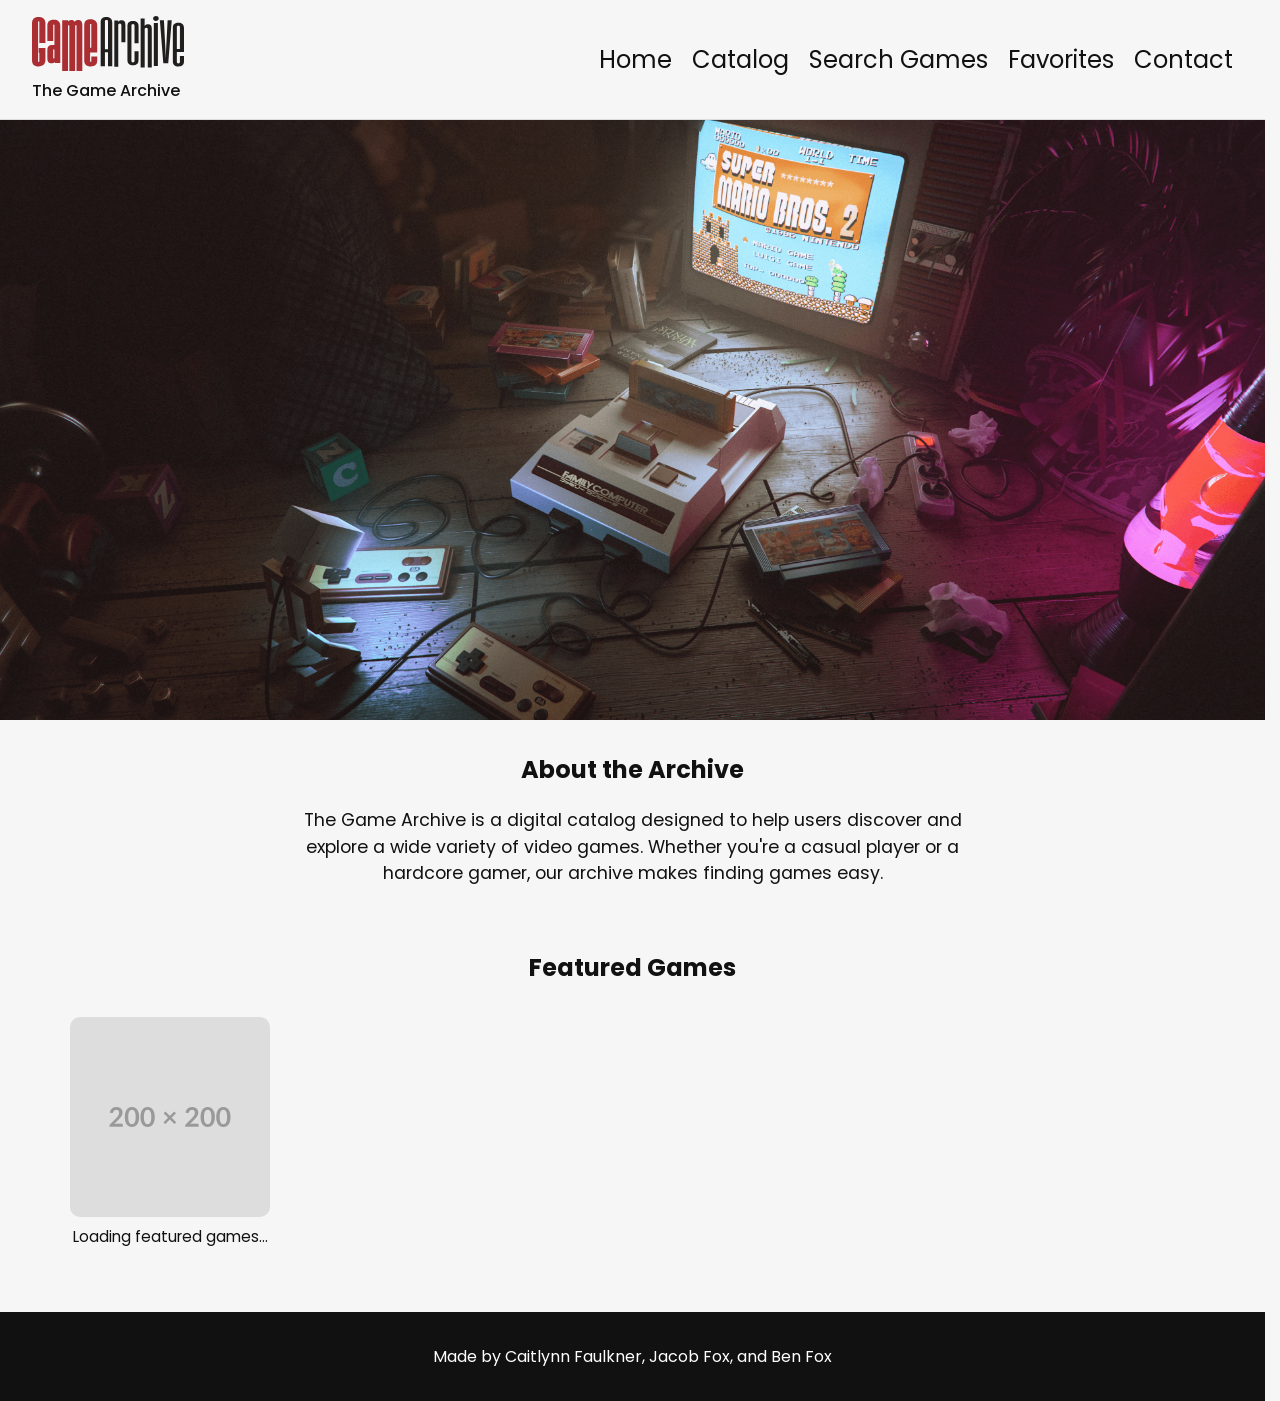
<file: index.html>
<!doctype html>
<!--
  Home page layout:
  - Shared site navigation
  - Hero banner
  - About text
  - Featured games carousel populated by index.js
-->
<html lang="en">
  <head>
    <meta charset="UTF-8" />
    <meta name="viewport" content="width=device-width, initial-scale=1.0" />
    <title>The Game Archive</title>
    <link rel="icon" href="images/favicon.svg" type="image/svg+xml" />
    <link rel="stylesheet" href="css/styles.css" />
    <link rel="preconnect" href="https://fonts.googleapis.com" />
    <link rel="preconnect" href="https://fonts.gstatic.com/" crossorigin />
    <link
      href="https://fonts.googleapis.com/css2?family=Poppins:ital,wght@0,100;0,200;0,300;0,400;0,500;0,600;0,700;0,800;0,900;1,100;1,200;1,300;1,400;1,500;1,600;1,700;1,800;1,900&display=swap"
      rel="stylesheet"
    />
  </head>

  <body>
    <!-- Shared top navigation -->
    <nav>
      <div class="logo-container">
        <img src="images/logo.svg" alt="The Game Archive Logo" class="logo" />
        <span class="logo-text">The Game Archive</span>
      </div>

      <div class="links">
        <a href="index.html" aria-current="page">Home</a>
        <a href="games.html">Catalog</a>
        <a href="search.html">Search Games</a>
        <a href="favorites.html">Favorites</a>
        <a href="contact.html">Contact</a>
      </div>
    </nav>

    <!-- Visual hero banner for the landing page -->
    <div class="hero">
      <img
        class="hero-image"
        src="images/hero.png"
        alt="Game library hero banner"
      />
    </div>

    <!-- Introductory description of the project -->
    <section class="about">
      <h2>About the Archive</h2>
      <p>
        The Game Archive is a digital catalog designed to help users discover
        and explore a wide variety of video games. Whether you're a casual
        player or a hardcore gamer, our archive makes finding games easy.
      </p>
    </section>

    <!-- Featured games carousel (dynamic content injected by JavaScript) -->
    <section class="carousel-section">
      <h2>Featured Games</h2>

      <div class="carousel">
        <div class="wrap" aria-live="polite">
          <div class="carousel-item">
            <img
              src="images/placeholder-200.png"
              alt="Loading featured games"
            />
            <p class="carousel-label">Loading featured games...</p>
          </div>
        </div>
      </div>
    </section>
    <!-- Shared footer -->
    <footer>
      <p class="footer">Made by Caitlynn Faulkner, Jacob Fox, and Ben Fox</p>
    </footer>
    <!-- Home page behavior (fetch + render featured games) -->
    <script src="js/index.js"></script>
  </body>
</html>
</file>
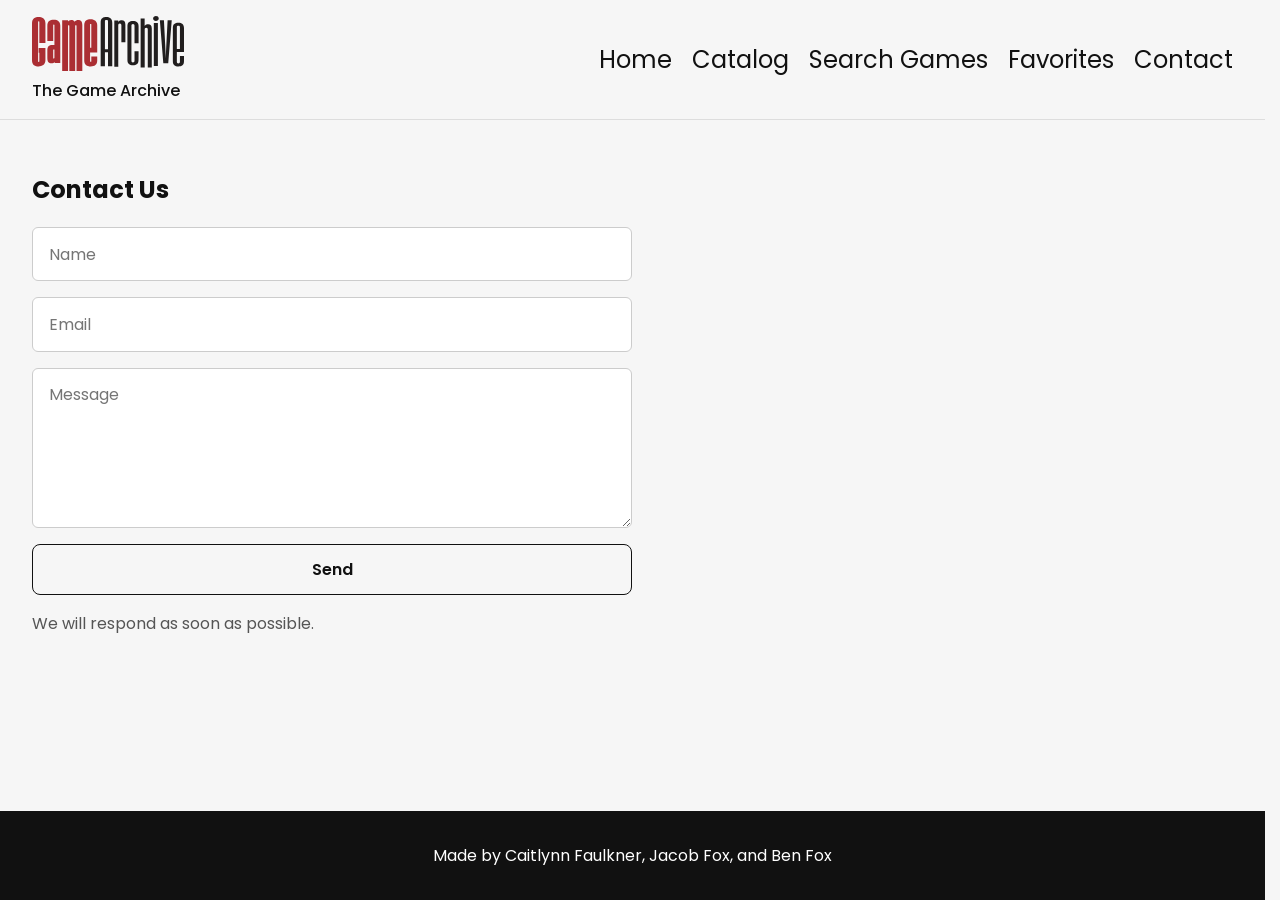
<file: contact.html>
<!doctype html>
<!--
  Contact page layout:
  - Shared navigation
  - Contact form
  - Redirects to thankyou.html after submit
-->
<html lang="en">
  <head>
    <meta charset="UTF-8" />
    <meta name="viewport" content="width=device-width, initial-scale=1.0" />
    <title>Contact | The Game Archive</title>
    <link rel="icon" href="images/favicon.svg" type="image/svg+xml" />
    <link rel="stylesheet" href="css/styles.css" />
    <link rel="preconnect" href="https://fonts.googleapis.com" />
    <link rel="preconnect" href="https://fonts.gstatic.com/" crossorigin />
    <link
      href="https://fonts.googleapis.com/css2?family=Poppins:ital,wght@0,100;0,200;0,300;0,400;0,500;0,600;0,700;0,800;0,900;1,100;1,200;1,300;1,400;1,500;1,600;1,700;1,800;1,900&display=swap"
      rel="stylesheet"
    />
  </head>

  <body>
    <!-- Shared top navigation -->
    <nav>
      <div class="logo-container">
        <img src="images/logo.svg" alt="The Game Archive Logo" class="logo" />
        <span class="logo-text">The Game Archive</span>
      </div>

      <div class="links">
        <a href="index.html">Home</a>
        <a href="games.html">Catalog</a>
        <a href="search.html">Search Games</a>
        <a href="favorites.html">Favorites</a>
        <a href="contact.html" aria-current="page">Contact</a>
      </div>
    </nav>

    <!-- Contact form content -->
    <section class="section">
      <h2>Contact Us</h2>

      <!-- Basic contact form (GET) -->
      <form action="thankyou.html" method="GET">
        <input
          id="contact-name"
          name="name"
          type="text"
          placeholder="Name"
          autocomplete="name"
          aria-label="Name"
          required
        />
        <input
          id="contact-email"
          name="email"
          type="email"
          placeholder="Email"
          autocomplete="email"
          aria-label="Email"
          required
        />
        <textarea
          id="contact-message"
          name="message"
          placeholder="Message"
          aria-label="Message"
          required
        ></textarea>
        <button type="submit" class="btn">Send</button>
      </form>

      <!-- Supplemental helper text -->
      <p class="small">We will respond as soon as possible.</p>
    </section>
    <!-- Shared footer -->
    <footer>
      <p class="footer">Made by Caitlynn Faulkner, Jacob Fox, and Ben Fox</p>
    </footer>
  </body>
</html>
</file>
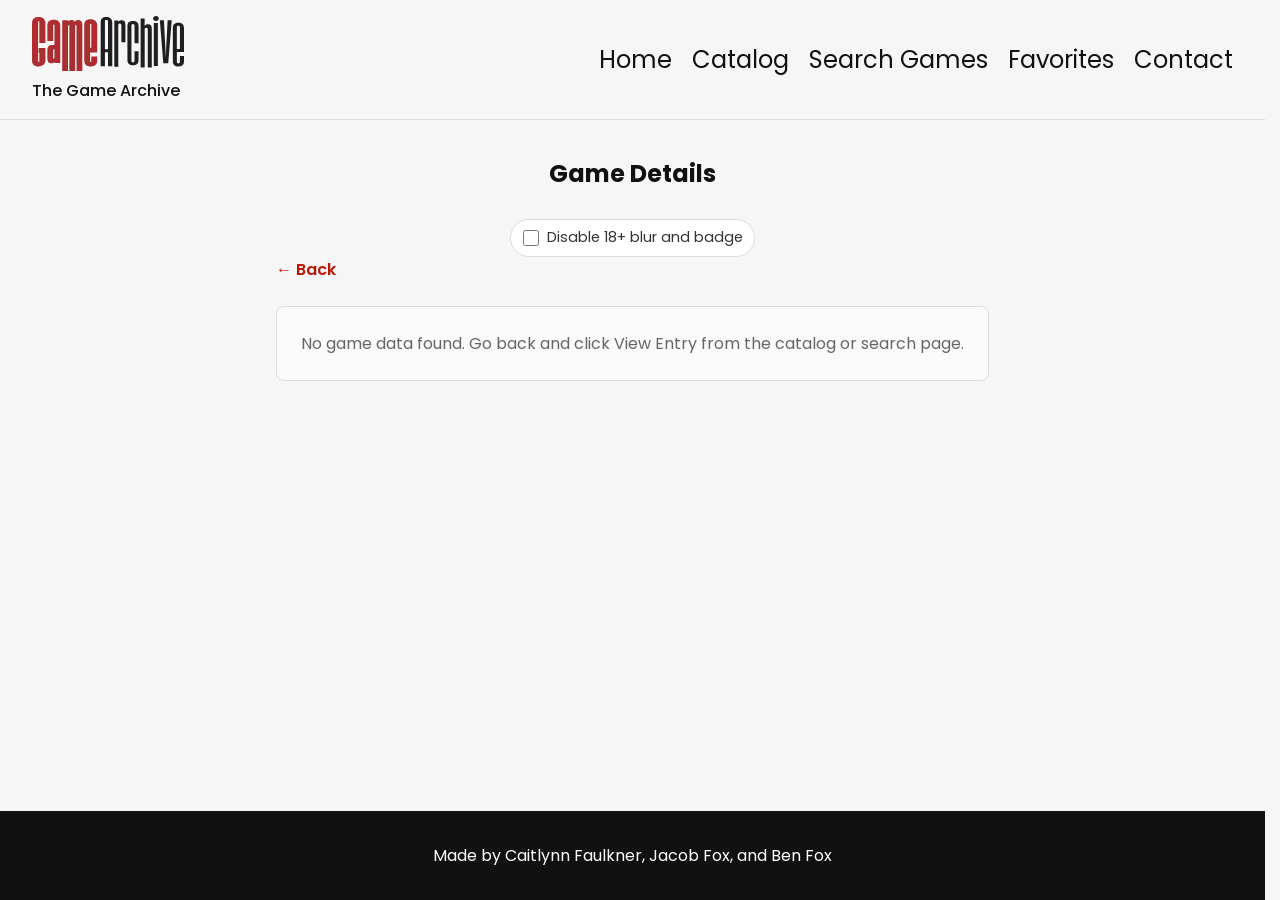
<file: gamedetails.html>
<!doctype html>
<!--
  Game details page layout:
  - Shared navigation
  - Back link controlled by gamedetails.js
  - Details panel content injected by JavaScript
-->
<html lang="en">
  <head>
    <meta charset="UTF-8" />
    <meta name="viewport" content="width=device-width, initial-scale=1.0" />
    <title>Game Details | The Game Archive</title>
    <link rel="icon" href="images/favicon.svg" type="image/svg+xml" />
    <link rel="stylesheet" href="css/styles.css" />
    <link rel="preconnect" href="https://fonts.googleapis.com" />
    <link rel="preconnect" href="https://fonts.gstatic.com/" crossorigin />
    <link
      href="https://fonts.googleapis.com/css2?family=Poppins:ital,wght@0,100;0,200;0,300;0,400;0,500;0,600;0,700;0,800;0,900;1,100;1,200;1,300;1,400;1,500;1,600;1,700;1,800;1,900&display=swap"
      rel="stylesheet"
    />
  </head>

  <body>
    <!-- Shared top navigation -->
    <nav>
      <div class="logo-container">
        <img src="images/logo.svg" alt="The Game Archive Logo" class="logo" />
        <span class="logo-text">The Game Archive</span>
      </div>

      <div class="links">
        <a href="index.html">Home</a>
        <a href="games.html">Catalog</a>
        <a href="search.html">Search Games</a>
        <a href="favorites.html">Favorites</a>
        <a href="contact.html">Contact</a>
      </div>
    </nav>

    <!-- Page title -->
    <section class="catalog-section">
      <h2>Game Details</h2>
    </section>

    <!-- Dynamic game details target -->
    <section class="details-section">
      <a href="search.html" class="back">← Back</a>
      <div id="content"></div>
    </section>

    <!-- Shared footer -->
    <footer>
      <p class="footer">Made by Caitlynn Faulkner, Jacob Fox, and Ben Fox</p>
    </footer>

    <!-- Shared adult-mask toggle + details loading logic -->
    <script src="js/adult-toggle.js"></script>
    <script src="js/gamedetails.js"></script>
  </body>
</html>
</file>
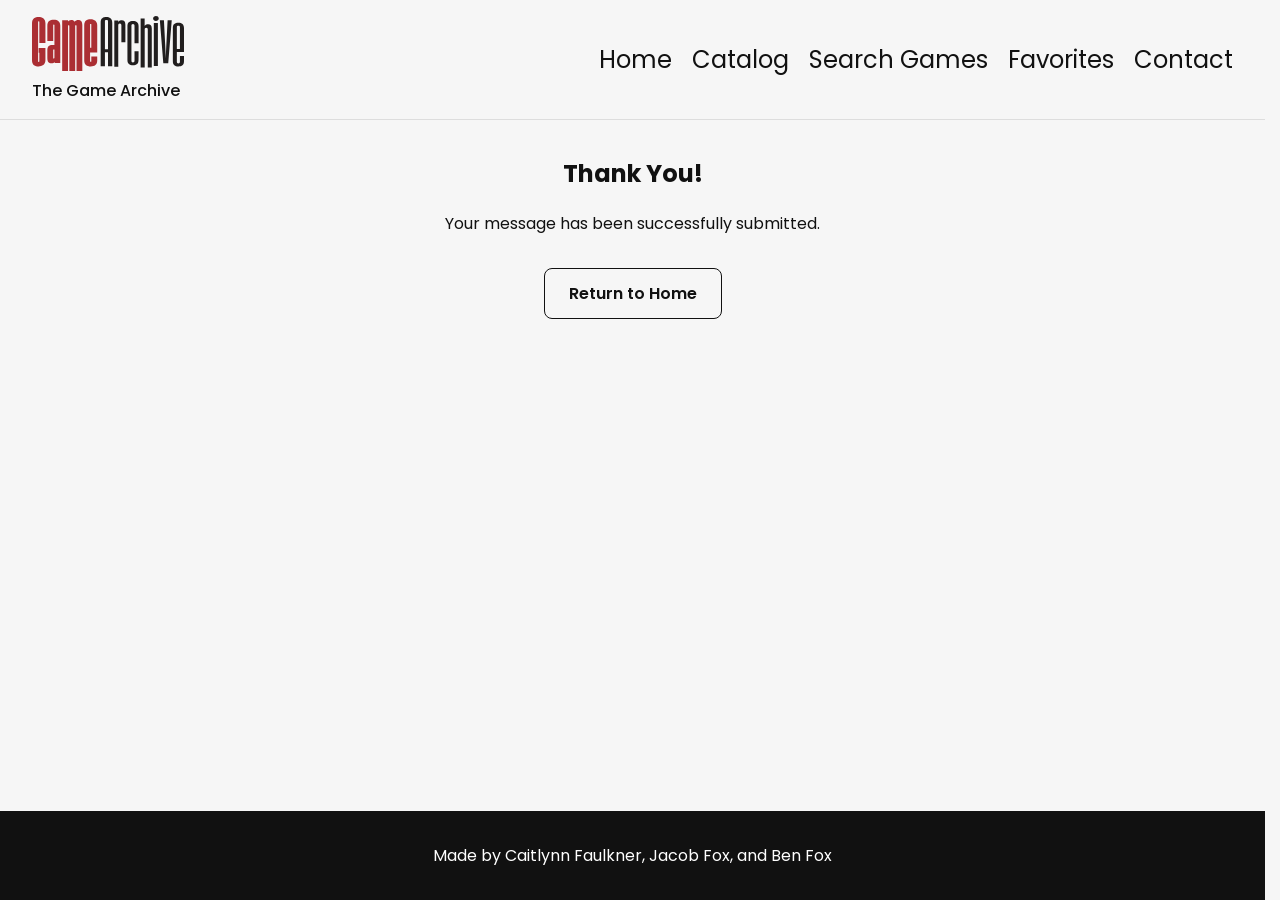
<file: thankyou.html>
<!doctype html>
<!--
  Thank-you page layout:
  - Shared navigation
  - Submission confirmation message
  - Return button to home page
-->
<html lang="en">
  <head>
    <meta charset="UTF-8" />
    <meta name="viewport" content="width=device-width, initial-scale=1.0" />
    <title>Thank You | The Game Archive</title>
    <link rel="icon" href="images/favicon.svg" type="image/svg+xml" />
    <link rel="stylesheet" href="css/styles.css" />
    <link rel="preconnect" href="https://fonts.googleapis.com" />
    <link rel="preconnect" href="https://fonts.gstatic.com/" crossorigin />
    <link
      href="https://fonts.googleapis.com/css2?family=Poppins:ital,wght@0,100;0,200;0,300;0,400;0,500;0,600;0,700;0,800;0,900;1,100;1,200;1,300;1,400;1,500;1,600;1,700;1,800;1,900&display=swap"
      rel="stylesheet"
    />
  </head>

  <body>
    <!-- Shared top navigation -->
    <nav>
      <div class="logo-container">
        <img src="images/logo.svg" alt="The Game Archive Logo" class="logo" />
        <span class="logo-text">The Game Archive</span>
      </div>

      <div class="links">
        <a href="index.html">Home</a>
        <a href="games.html">Catalog</a>
        <a href="search.html">Search Games</a>
        <a href="favorites.html">Favorites</a>
        <a href="contact.html">Contact</a>
      </div>
    </nav>

    <!-- Confirmation message shown after contact form submit -->
    <section class="catalog-section thankyou-section">
      <h2>Thank You!</h2>
      <p>Your message has been successfully submitted.</p>
      <a href="index.html" class="btn">Return to Home</a>
    </section>

    <!-- Shared footer -->
    <footer>
      <p class="footer">Made by Caitlynn Faulkner, Jacob Fox, and Ben Fox</p>
    </footer>
  </body>
</html>
</file>
<file: css/styles.css>
body {
  margin: 0;
  font-family: "Poppins", sans-serif;
  background: #f6f6f6;
  color: #111;
  min-height: 100vh;
  display: flex;
  flex-direction: column;
}

html {
  height: 100%;
  overflow-y: scroll;
  scrollbar-gutter: stable;
}

.logo-text {
  font-family: "Poppins", sans-serif;
  font-size: 1rem;
  font-weight: 500;
}

/* NAV */
nav {
  border-bottom: 1px solid #ddd;
  padding: 1rem 2rem;
  display: flex;
  justify-content: space-between;
  align-items: center;
}

nav h1 {
  font-size: 1.2rem;
  font-weight: 500;
}

.links a {
  margin-left: 1rem;
  text-decoration: none;
  color: #111;
  font-size: 1.5rem;
}

.hero{
  margin: 0;
  width: 100%;
  overflow: hidden;
}

.hero-image {
  width: 100%;
  height: 600px;
  display: block;
  object-fit: cover;
}

.about {
  padding: 0.75rem 2rem;
  text-align: center;
}

.about p {
  max-width: 700px;
  margin: 0 auto;
  font-size: 1.1rem;
  line-height: 1.5;
}

/* SECTIONS */
.section {
  padding: 2rem;
}

.catalog-section {
  padding: 1rem 0 0 0;
  text-align: center;
}

.catalog-grid {
  padding: 1rem 2rem;
}

.game-card a {
  text-decoration: none;
  color: #b41a06;
  font-weight: 700;
}

/* GRID */
.grid {
  display: grid;
  grid-template-columns: repeat(2, 1fr);
  gap: 1rem;
}

/* CARDS */
.card {
  border: 1px solid #ddd;
  padding: 1rem;
  background: white;
}

/* FORM */
form {
  display: flex;
  flex-direction: column;
  gap: 1rem;
  max-width: 600px;
}

input, textarea {
  padding: 0.85rem 1rem;
  border: 1px solid #ccc;
  border-radius: 6px;
  font-family: "Poppins", sans-serif;
  font-size: 1rem;
  width: 100%;
  box-sizing: border-box;
}

textarea {
  min-height: 160px;
  resize: vertical;
}

/* BUTTON */
.btn {
  padding: 0.75rem 1.5rem;
  border: 1px solid #111;
  background: none;
  color: #111;
  cursor: pointer;
  text-decoration: none;
  font-family: "Poppins", sans-serif;
  font-size: 1rem;
  font-weight: 600;
  width: 100%;
  box-sizing: border-box;
  border-radius: 8px;
  transition: background 0.2s, color 0.2s;
}

.btn:hover {
  background: #111;
  color: #fff;
}

.thankyou-section .btn {
  display: inline-block;
  width: auto;
  margin-top: 1rem;
}

/* SMALL TEXT */
.small {
  font-size: 1rem;
  color: #555;
}

.carousel-section {
  padding: 2rem;
  margin-bottom: 2rem;
}

.carousel-section h2 {
  margin-bottom: 2rem;
  text-align: center;
}

.carousel {
  overflow: hidden;
  width: min(90vw, 1125px);
  margin: 0 auto;
}

.carousel .wrap {
  display: flex;
  align-items: flex-start;
  width: max-content;
  -webkit-animation: slide 18s linear infinite;
  animation: slide 18s linear infinite;
  will-change: transform;
  -webkit-transform: translate3d(0, 0, 0);
  transform: translate3d(0, 0, 0);
  -webkit-backface-visibility: hidden;
  backface-visibility: hidden;
}

.carousel-item {
  width: 200px;
  margin-right: 25px;
  flex: 0 0 auto;
  -webkit-transform: translateZ(0);
  transform: translateZ(0);
  -webkit-backface-visibility: hidden;
  backface-visibility: hidden;
}

.carousel .wrap img {
  width: 200px;
  height: 200px;
  display: block;
  border-radius: 10px;
  object-fit: cover;
  -webkit-transform: translateZ(0);
  transform: translateZ(0);
}

.carousel-label {
  margin: 0.5rem 0 0;
  text-align: center;
  font-size: 0.95rem;
  -webkit-transform: translateZ(0);
  transform: translateZ(0);
  -webkit-backface-visibility: hidden;
  backface-visibility: hidden;
  -webkit-font-smoothing: antialiased;
}

@-webkit-keyframes slide {
  0% {
    -webkit-transform: translate3d(0, 0, 0);
  }
  100% {
    -webkit-transform: translate3d(-2250px, 0, 0);
  }
}

@keyframes slide {
  0% {
    transform: translate3d(0, 0, 0);
  }
  100% {
    transform: translate3d(-2250px, 0, 0);
  }
}

footer {
  padding: 1rem;
  background: #111;
  color: white;
  margin-top: auto;
  text-align: center;
}

.game-card {
  border: 1px solid #ddd;
  padding: 1rem;
  background: white;
  display: flex;
  flex-direction: column;
  align-items: flex-start;
  height: 400px;
}

.game-card .thumb-wrap {
  position: relative;
  overflow: hidden;
  width: 100%;
  height: 180px;
  margin-bottom: 0.75rem;
}

.game-card img {
  width: 100%;
  height: 100%;
  object-fit: cover;
  display: block;
}

.game-card .adult-thumb {
  filter: blur(10px);
}

.game-card .adult-badge {
  position: absolute;
  inset: 0;
  display: flex;
  align-items: center;
  justify-content: center;
  background: rgba(0, 0, 0, 0.5);
  color: #fff;
  font-size: clamp(24px, 5vw, 40px);
  font-weight: 700;
  pointer-events: none;
}

.game-title {
  margin: 0 0 0.5rem;
}

.game-desc {
  margin: 0 0 0.5rem;
  color: #333;
  line-height: 1.4;
}

.game-meta {
  margin: 0 0 0.75rem;
  color: #555;
  font-size: 0.95rem;
}

.game-card .view-entry {
  margin-top: auto;
  display: inline-block;
  font-size: 0.75rem;
}

/* Catalog page cards (match search page look) */
.catalog-shell #gameContainer {
  grid-template-columns: repeat(3, 1fr);
  gap: 1rem;
}

.catalog-shell #gameContainer .game-card {
  border: 1px solid #ddd;
  background: #fff;
  border-radius: 10px;
  overflow: hidden;
  padding: 0;
  display: flex;
  flex-direction: column;
  align-items: stretch;
  height: auto;
}

.catalog-shell #gameContainer .game-card .thumb-wrap {
  margin-bottom: 0;
}

.catalog-shell #gameContainer .favorite-star {
  position: absolute;
  top: 0.5rem;
  right: 0.5rem;
  width: 2rem;
  height: 2rem;
  border: 1px solid rgba(255, 255, 255, 0.7);
  border-radius: 10%;
  background: rgba(0, 0, 0, 0.55);
  color: #fff;
  font-size: 1.1rem;
  line-height: 1;
  display: inline-flex;
  align-items: center;
  justify-content: center;
  cursor: pointer;
  z-index: 2;
  transition: transform 0.15s ease, background 0.2s ease, color 0.2s ease;
}

.catalog-shell #gameContainer .favorite-star:hover {
  transform: scale(1.06);
  background: rgba(0, 0, 0, 0.75);
}

.catalog-shell #gameContainer .favorite-star.active {
  color: #ffd84d;
  border-color: rgba(255, 216, 77, 0.85);
}

.catalog-shell #gameContainer .game-title,
.catalog-shell #gameContainer .game-desc,
.catalog-shell #gameContainer .game-meta,
.catalog-shell #gameContainer .view-entry {
  margin-left: 1rem;
  margin-right: 1rem;
}

.catalog-shell #gameContainer .game-title {
  margin-top: 1rem;
  margin-bottom: 0.5rem;
}

.catalog-shell #gameContainer .game-desc {
  margin-bottom: 0.5rem;
}

.catalog-shell #gameContainer .game-meta {
  margin-bottom: 0.8rem;
  color: #333;
}

.catalog-shell #gameContainer .view-entry {
  margin-top: auto;
  margin-bottom: 1rem;
  width: calc(100% - 2rem);
  box-sizing: border-box;
  text-align: center;
  border: 1px solid #111;
  background: #111;
  color: #fff;
  border-radius: 8px;
  padding: 0.7rem 1rem;
  font-weight: 600;
  text-decoration: none;
}

.catalog-shell #gameContainer .view-entry:hover {
  opacity: 0.92;
}

.catalog-shell .catalog-load-more {
  text-align: center;
  color: #666;
  font-size: 0.95rem;
  padding: 0.75rem 0 1.25rem;
}

@media (max-width: 900px) {
  .catalog-shell #gameContainer {
    grid-template-columns: repeat(2, 1fr);
  }
}

@media (max-width: 560px) {
  .catalog-shell #gameContainer {
    grid-template-columns: 1fr;
  }
}

/* Search page (site theme) */
.search-shell,
.favorites-shell {
  max-width: 960px;
  width: 100%;
  margin: 0 auto 2rem;
  padding: 0 2rem;
  box-sizing: border-box;
  min-height: calc(100vh - 240px);
}

.search-shell .bar {
  display: flex;
  width: 100%;
  gap: 0.75rem;
  margin-bottom: 1rem;
  margin-top: 1rem;
}

.search-shell .input-wrap {
  position: relative;
  flex: 1;
  min-width: 0;
  display: flex;
  align-items: center;
}

.search-shell .input-wrap input {
  width: 100%;
  box-sizing: border-box;
  padding-right: 2.5rem;
}

.search-shell .clear-btn {
  position: absolute;
  right: 0.6rem;
  background: none;
  border: none;
  font-size: 1rem;
  color: #999;
  cursor: pointer;
  padding: 0.2rem 0.4rem;
  border-radius: 50%;
  line-height: 1;
  display: none;
}

.search-shell .clear-btn:hover {
  color: #111;
  background: #eee;
}

.search-shell input {
  flex: 1;
  padding: 0.75rem 0.9rem;
  border: 1px solid #ccc;
  border-radius: 8px;
  font-family: "Poppins", sans-serif;
  font-size: 1rem;
}

.search-shell button,
.search-shell .toggle-btn {
  border: 1px solid #111;
  background: #111;
  color: #fff;
  border-radius: 8px;
  padding: 0.7rem 1rem;
  font-weight: 600;
  cursor: pointer;
}

.search-shell button:disabled,
.search-shell .toggle-btn:disabled {
  opacity: 0.6;
  cursor: not-allowed;
}

.search-shell .msg {
  border: 1px solid #ddd;
  background: #fff;
  border-radius: 8px;
  padding: 0.75rem;
  margin-bottom: 1rem;
}

.search-shell .msg.hidden {
  display: none;
}

.search-shell .err {
  border-color: #cf8f8f;
  background: #fff4f4;
  color: #8a1f1f;
}

.search-shell #results {
  display: grid;
  grid-template-columns: repeat(3, 1fr);
  gap: 1rem;
}

@media (max-width: 900px) {
  .search-shell #results,
  .favorites-shell #catalog-grid {
    grid-template-columns: repeat(2, 1fr);
  }
}

@media (max-width: 560px) {
  .search-shell #results,
  .favorites-shell #catalog-grid {
    grid-template-columns: 1fr;
  }
}

.search-shell .card {
  border: 1px solid #ddd;
  background: #fff;
  border-radius: 10px;
  overflow: hidden;
}

.search-shell .thumb-wrap {
  position: relative;
  overflow: hidden;
}

.search-shell .favorite-star {
  position: absolute;
  top: 0.5rem;
  right: 0.5rem;
  width: 2rem;
  height: 2rem;
  border: 1px solid rgba(255, 255, 255, 0.7);
  border-radius: 10%;
  background: rgba(0, 0, 0, 0.55);
  color: #fff;
  font-size: 1.1rem;
  line-height: 1;
  display: inline-flex;
  align-items: center;
  justify-content: center;
  cursor: pointer;
  z-index: 2;
  transition: transform 0.15s ease, background 0.2s ease, color 0.2s ease;
}

.search-shell .favorite-star:hover {
  transform: scale(1.06);
  background: rgba(0, 0, 0, 0.75);
}

.search-shell .favorite-star.active {
  color: #ffd84d;
  border-color: rgba(255, 216, 77, 0.85);
}

.search-shell .card img {
  width: 100%;
  height: 180px;
  object-fit: cover;
  display: block;
}

.search-shell .adult-thumb {
  filter: blur(10px);
}

.search-shell .adult-badge {
  position: absolute;
  inset: 0;
  display: flex;
  align-items: center;
  justify-content: center;
  background: rgba(0, 0, 0, 0.5);
  color: #fff;
  font-size: clamp(28px, 7vw, 52px);
  font-weight: 700;
  letter-spacing: 2px;
  pointer-events: none;
}

.search-shell .card-body {
  padding-top: 1rem;
}

.search-shell .card h3 {
  margin: 0 0 0.5rem;
}

.search-shell .meta {
  margin: 0 0 0.4rem;
  color: #333;
}

.search-shell .card-actions {
  margin-top: 0.75rem;
}

.search-shell .toggle-btn {
  width: 100%;
}

@media (max-width: 700px) {
  .search-shell .bar {
    flex-direction: column;
  }
}

/* Game details page */
.details-section {
  max-width: 1125px;
  margin: 0 auto 2rem;
  padding: 0 2rem;
}

.details-section .back {
  display: inline-block;
  margin-bottom: 1.5rem;
  color: #b41a06;
  text-decoration: none;
  font-weight: 600;
}

.details-section .panel {
  border: 1px solid #ddd;
  background: white;
  border-radius: 8px;
  overflow: hidden;
  margin-bottom: 2rem;
}

.details-section .thumb-wrap {
  position: relative;
  overflow: hidden;
  width: 100%;
  height: 400px;
  line-height: 0;
}

.details-section .hero {
  display: block;
  width: 100%;
  height: 100%;
  object-fit: cover;
}

.details-section .adult-thumb {
  filter: blur(12px);
}

.details-section .adult-badge {
  position: absolute;
  inset: 0;
  display: flex;
  align-items: center;
  justify-content: center;
  background: rgba(0, 0, 0, 0.6);
  color: #fff;
  font-size: clamp(32px, 8vw, 64px);
  font-weight: 700;
  pointer-events: none;
}

.details-section .body {
  padding: 2rem;
}

.details-section h1 {
  margin: 0 0 1.5rem;
  font-size: 2rem;
}

.details-section .grid {
  display: grid;
  grid-template-columns: repeat(auto-fit, minmax(200px, 1fr));
  gap: 1rem;
  margin-bottom: 2rem;
}

.details-section .item {
  background: #f9f9f9;
  border: 1px solid #ddd;
  border-radius: 6px;
  padding: 1rem;
}

.details-section .label {
  font-size: 0.85rem;
  color: #666;
  font-weight: 600;
  margin-bottom: 0.3rem;
}

.details-section .value {
  font-size: 1rem;
  color: #111;
  line-height: 1.5;
}

.details-section .desc {
  margin-top: 1rem;
  line-height: 1.6;
  color: #333;
}

.details-section .empty {
  border: 1px solid #ddd;
  background: #fafafa;
  color: #666;
  padding: 1.5rem;
  border-radius: 8px;
  text-align: center;
}

/* Favorites page */

.favorites-toolbar {
  margin-bottom: 1rem;
  margin-top: 1rem;
  width: 100%;
}

.favorites-toolbar input {
  width: 100%;
  box-sizing: border-box;
}

.favorites-shell #catalog-grid {
  display: grid;
  grid-template-columns: repeat(3, 1fr);
  gap: 1rem;
  padding: 0;
}

.favorites-shell .game-card {
  border: 1px solid #ddd;
  background: #fff;
  border-radius: 10px;
  overflow: hidden;
  display: flex;
  flex-direction: column;
  align-items: stretch;
  height: auto;
}

.favorites-shell .game-cover {
  width: 100%;
  height: 180px;
  position: relative;
  background: #efefef;
  display: flex;
  align-items: center;
  justify-content: center;
  color: #666;
  font-size: 2rem;
  font-weight: 700;
  text-align: center;
  padding: 0.75rem;
  box-sizing: border-box;
}

.favorites-shell .game-cover img {
  width: 100%;
  height: 100%;
  object-fit: cover;
  display: block;
}

.favorites-shell .game-cover.no-image {
  font-size: 0.95rem;
  font-weight: 500;
  line-height: 1.4;
}

.favorites-shell .game-content {
  padding-top: 1rem;
}

.favorites-shell .game-meta {
  display: flex;
  gap: 0.5rem;
  flex-wrap: wrap;
  margin-bottom: 0.75rem;
}

.favorites-shell .pill {
  border-radius: 999px;
  padding: 0.2rem 0.6rem;
  font-size: 0.8rem;
  border: 1px solid #ddd;
  background: #f8f8f8;
  color: #333;
}

.favorites-shell .status-pill.status-playing {
  border-color: #9fc3ff;
  background: #edf3ff;
  color: #2b4f87;
}

.favorites-shell .status-pill.status-wishlist {
  border-color: #e4d6a8;
  background: #fff9e8;
  color: #7b6518;
}

.favorites-shell .status-pill.status-completed {
  border-color: #a8d5b2;
  background: #eefaf1;
  color: #1f6f3f;
}

.favorites-shell .game-content h3 {
  margin: 0 0 0.65rem;
}

.favorites-shell .game-details {
  display: grid;
  gap: 0.35rem;
  color: #333;
  font-size: 0.95rem;
}

.favorites-shell .game-actions {
  margin-top: 0.9rem;
  width: 100%;
  display: grid;
  grid-template-columns: 1fr 1fr;
  gap: 0.6rem;
}

.favorites-shell .card-button {
  display: block;
  border: 1px solid #111;
  background: #111;
  color: #fff;
  border-radius: 8px;
  padding: 0.65rem 0.95rem;
  font-weight: 600;
  cursor: pointer;
  width: 100%;
  box-sizing: border-box;
}

.favorites-shell .card-button:hover {
  opacity: 0.92;
}

.favorites-shell .edit-status-btn {
  background: #fff;
  color: #111;
}

.favorites-shell .edit-status-btn:hover {
  background: #111;
  color: #fff;
}

.status-modal {
  position: fixed;
  inset: 0;
  background: rgba(0, 0, 0, 0.5);
  display: flex;
  align-items: center;
  justify-content: center;
  padding: 1rem;
  box-sizing: border-box;
  z-index: 1000;
}

.status-modal.hidden {
  display: none;
}

.status-modal-panel {
  width: min(100%, 420px);
  border-radius: 10px;
  border: 1px solid #ddd;
  background: #fff;
  padding: 1rem;
  box-sizing: border-box;
}

.status-modal-panel h3 {
  margin: 0 0 0.4rem;
}

.status-modal-game {
  margin: 0 0 0.75rem;
  color: #555;
  font-size: 0.95rem;
}

.status-modal-label {
  display: block;
  font-weight: 600;
  margin-bottom: 0.4rem;
}

.status-modal-select {
  width: 100%;
  box-sizing: border-box;
  padding: 0.7rem 0.85rem;
  border: 1px solid #ccc;
  border-radius: 8px;
  font-family: "Poppins", sans-serif;
  margin-bottom: 0.9rem;
}

.status-modal-actions {
  display: grid;
  grid-template-columns: 1fr 1fr;
  gap: 0.6rem;
}

.status-modal .status-cancel-btn {
  background: #fff;
  color: #111;
}

.status-modal .status-cancel-btn:hover {
  background: #111;
  color: #fff;
}

.favorites-shell .empty-state {
  border: 1px solid #ddd;
  background: #fafafa;
  border-radius: 10px;
  padding: 1.25rem;
  text-align: center;
  grid-column: 1 / -1;
}

/* 18+ visibility toggle (shared across catalog/search/details pages) */
.adult-visibility-toggle {
  display: inline-flex;
  align-items: center;
  gap: 0.5rem;
  margin: 0.5rem 0 0;
  padding: 0.45rem 0.7rem;
  border: 1px solid #ddd;
  border-radius: 999px;
  background: #fff;
  color: #333;
  font-size: 0.9rem;
  user-select: none;
}

.adult-visibility-toggle input {
  width: 1rem;
  height: 1rem;
  margin: 0;
  cursor: pointer;
}

/* When this class is on <body>, remove blur and hide the 18+ overlay label. */
body.adult-mask-disabled .adult-thumb {
  filter: none !important;
}

body.adult-mask-disabled .adult-badge {
  display: none !important;
}
</file>
